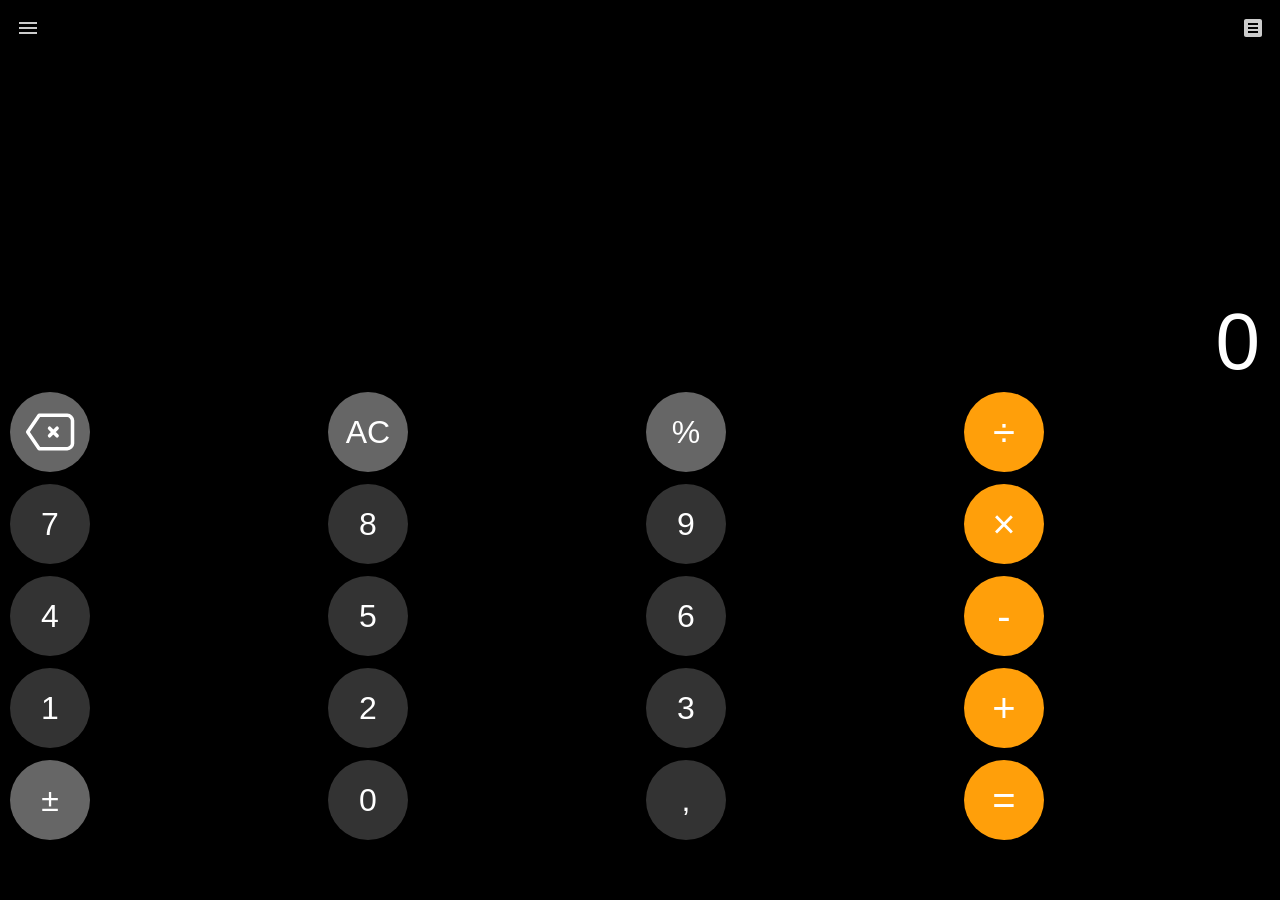
<file: index.html>
<!DOCTYPE html>
<html lang="es">
<head>
    <meta charset="UTF-8">
    <meta name="viewport" content="width=device-width, initial-scale=1.0, user-scalable=no">
    <title>Calculadora Mágica</title>
    <link rel="stylesheet" href="style.css">
    <script src="script.js" defer></script>
</head>
<body>
   <!-- <span style='color:white;'>Ponte en contacto con el creador de la Aplicación</span> -->
     <div class="calculator">
        <div class="top-bar">
            <button class="magic-button" id="magic-time-btn">
                <svg viewBox="0 0 24 24" fill="currentColor" width="24" height="24"><path d="M3 18h18v-2H3v2zm0-5h18v-2H3v2zm0-7v2h18V6H3z"/></svg>
            </button>
            <div style="flex-grow: 1;"></div>
            <button class="magic-button" id="magic-force-btn">
                <svg viewBox="0 0 24 24" fill="currentColor" width="24" height="24">
                    <path d="M19,3H5C3.9,3,3,3.9,3,5v14c0,1.1,0.9,2,2,2h14c1.1,0,2-0.9,2-2V5C21,3.9,20.1,3,19,3z M17,17H7v-2h10V17z M17,13H7v-2h10V13z M17,9H7V7h10V9z"/>
                </svg>
            </button>
        </div>

        <div class="display">
            <div id="expression"></div>
            <div id="result">0</div>
        </div>

        <div class="keypad">
            <button class="btn fn-btn delete" data-action="delete">
                <svg viewBox="0 0 24 24" width="40" height="40" fill="none" stroke="currentColor" stroke-width="1.7" stroke-linecap="round" stroke-linejoin="round">
                    <g transform="translate(-0.7,0)">
                        <path d="M7.5 4H21c1.3 0 2.5 1.2 2.5 2.5v11c0 1.3-1.2 2.5-2.5 2.5H7.5L2 12l5.5-8z"/>
                        <path d="M12.5 10.2L16.1 13.8M16.1 10.2L12.5 13.8"/>
                    </g>
                </svg>
            </button>
            <button class="btn fn-btn clear" data-action="clear">AC</button>
            <button class="btn fn-btn" data-action="percent">%</button>
            <button class="btn op-btn" data-operator="divide">÷</button>

            <button class="btn num-btn" data-value="7">7</button>
            <button class="btn num-btn" data-value="8">8</button>
            <button class="btn num-btn" data-value="9">9</button>
            <button class="btn op-btn" data-operator="multiply">×</button>

            <button class="btn num-btn" data-value="4">4</button>
            <button class="btn num-btn" data-value="5">5</button>
            <button class="btn num-btn" data-value="6">6</button>
            <button class="btn op-btn" data-operator="subtract">-</button>

            <button class="btn num-btn" data-value="1">1</button>
            <button class="btn num-btn" data-value="2">2</button>
            <button class="btn num-btn" data-value="3">3</button>
            <button class="btn op-btn" data-operator="add">+</button>

            <button class="btn fn-btn sign" data-action="sign">±</button>
            <button class="btn num-btn" data-value="0">0</button>
            <button class="btn num-btn dot" data-value=".">,</button>
            <button class="btn eq-btn" data-action="calculate">=</button>
        </div>
    </div>
</body>
</html>
</file>
<file: style.css>
:root {
    --bg-color: #000;
    --display-color: #fff;
    --num-btn-bg: #333;
    --fn-btn-bg: #a6a6a6;
    --op-btn-bg: #ff9f0a;
    --op-btn-hover: #fff;
    --op-btn-text: #fff;
}

/* Reset básico y configuración para la app */
* {
    box-sizing: border-box;
    margin: 0;
    padding: 0;
    -webkit-tap-highlight-color: transparent; /* Evita el toque azul en móviles */
}

html, body {
    height: 100%;
    overflow: hidden; /* Importante para la estética de la app */
    font-family: -apple-system, BlinkMacSystemFont, "Segoe UI", Roboto, Helvetica, Arial, sans-serif;
    background-color: var(--bg-color);
}

.calculator {
    display: flex;
    flex-direction: column;
    height: 100vh;
    padding: 10px;
    padding-top: env(safe-area-inset-top, 10px); /* Manejo del notch/barra superior */
    padding-bottom: env(safe-area-inset-bottom, 10px); /* Manejo de la barra de inicio */
}

/* --- Barra Superior (Menú y Título) --- */
.top-bar {
    display: flex;
    justify-content: space-between;
    align-items: center;
    padding: 10px 0;
    color: var(--display-color);
    margin-bottom: 20px;
}

.magic-button, .top-right-button {
    background: none;
    border: none;
    color: var(--display-color);
    cursor: pointer;
    padding: 5px;
    height: 35px;
    width: 35px;
    display: flex;
    align-items: center;
    justify-content: center;
    opacity: 0.8; /* Ligeramente más apagado */
}

.app-title {
    font-size: 1.2em;
    font-weight: 500;
}

/* --- Display (Pantalla) --- */
.display {
    flex-grow: 1;
    display: flex;
    flex-direction: column;
    justify-content: flex-end;
    align-items: flex-end;
    color: var(--display-color);
    text-align: right;
    padding: 0 10px;
    overflow: hidden;
}

#expression {
    font-size: 1.5em;
    opacity: 0.6;
    height: 30px;
    margin-bottom: 5px;
    white-space: nowrap;
    overflow: hidden;
    text-overflow: clip; /* No queremos los puntos suspensivos */
}

#result {
    font-size: 5em;
    font-weight: 200;
    line-height: 1;
    max-height: 100px;
    white-space: nowrap;
    overflow: hidden;
    text-overflow: ellipsis;
    padding-bottom: 10px;
    transition: font-size 0.2s; /* Para reducir el tamaño en números largos */
}

/* --- Teclado (Keypad) --- */
.keypad {
    display: grid;
    grid-template-columns: repeat(4, 1fr);
    grid-gap: 12px;
    padding-bottom: 60px;
}

.btn {
    border: none;
    border-radius: 50%;
    color: white;
    height: 80px;
    width: 80px;
    font-size: 2em;
    color: var(--display-color);
    cursor: pointer;
    display: flex;
    justify-content: center;
    align-items: center;
    transition: background-color 0.1s;
    user-select: none; /* Evita selección de texto */
}

/* Botones Numéricos (Gris Oscuro) */
.num-btn {
    background-color: var(--num-btn-bg);
}

.num-btn:active {
    background-color: #555;
}

/* Botones de Función (AC, +/-, %) - Gris Claro */
.fn-btn {
    background-color: #666;
    color: white; /* Texto negro */
}

.fn-btn:active {
    background-color: #666;
}

/* Botones de Operación (Naranja) */
.op-btn, .eq-btn {
    background-color: var(--op-btn-bg);
    color: var(--op-btn-text);
    font-size: 2.5em;
    font-weight: 400;
}

.op-btn:active, .eq-btn:active {
    background-color: #fff;
    color: var(--op-btn-bg);
}

/* Botón de Borrar (Icono X) */
.delete svg {
    width: 50px;
    height: 50px;
}
.btn.fn-btn.delete svg {
    color: white; 
}
/* Botón C/AC */
.clear {
    font-weight: 500;
}

/* Botón C (Cambio de AC) */
.clear.c-mode {
    content: "C";
}

/* Adaptación para pantallas más pequeñas (opcional, mejora la experiencia) */
@media (max-width: 400px) {
    .keypad {
        grid-gap: 12px;
    }
    .btn {
        height: 80px;
        font-size: 2em;
    }
    #result {
        font-size: 5em;
    }

}
</file>
